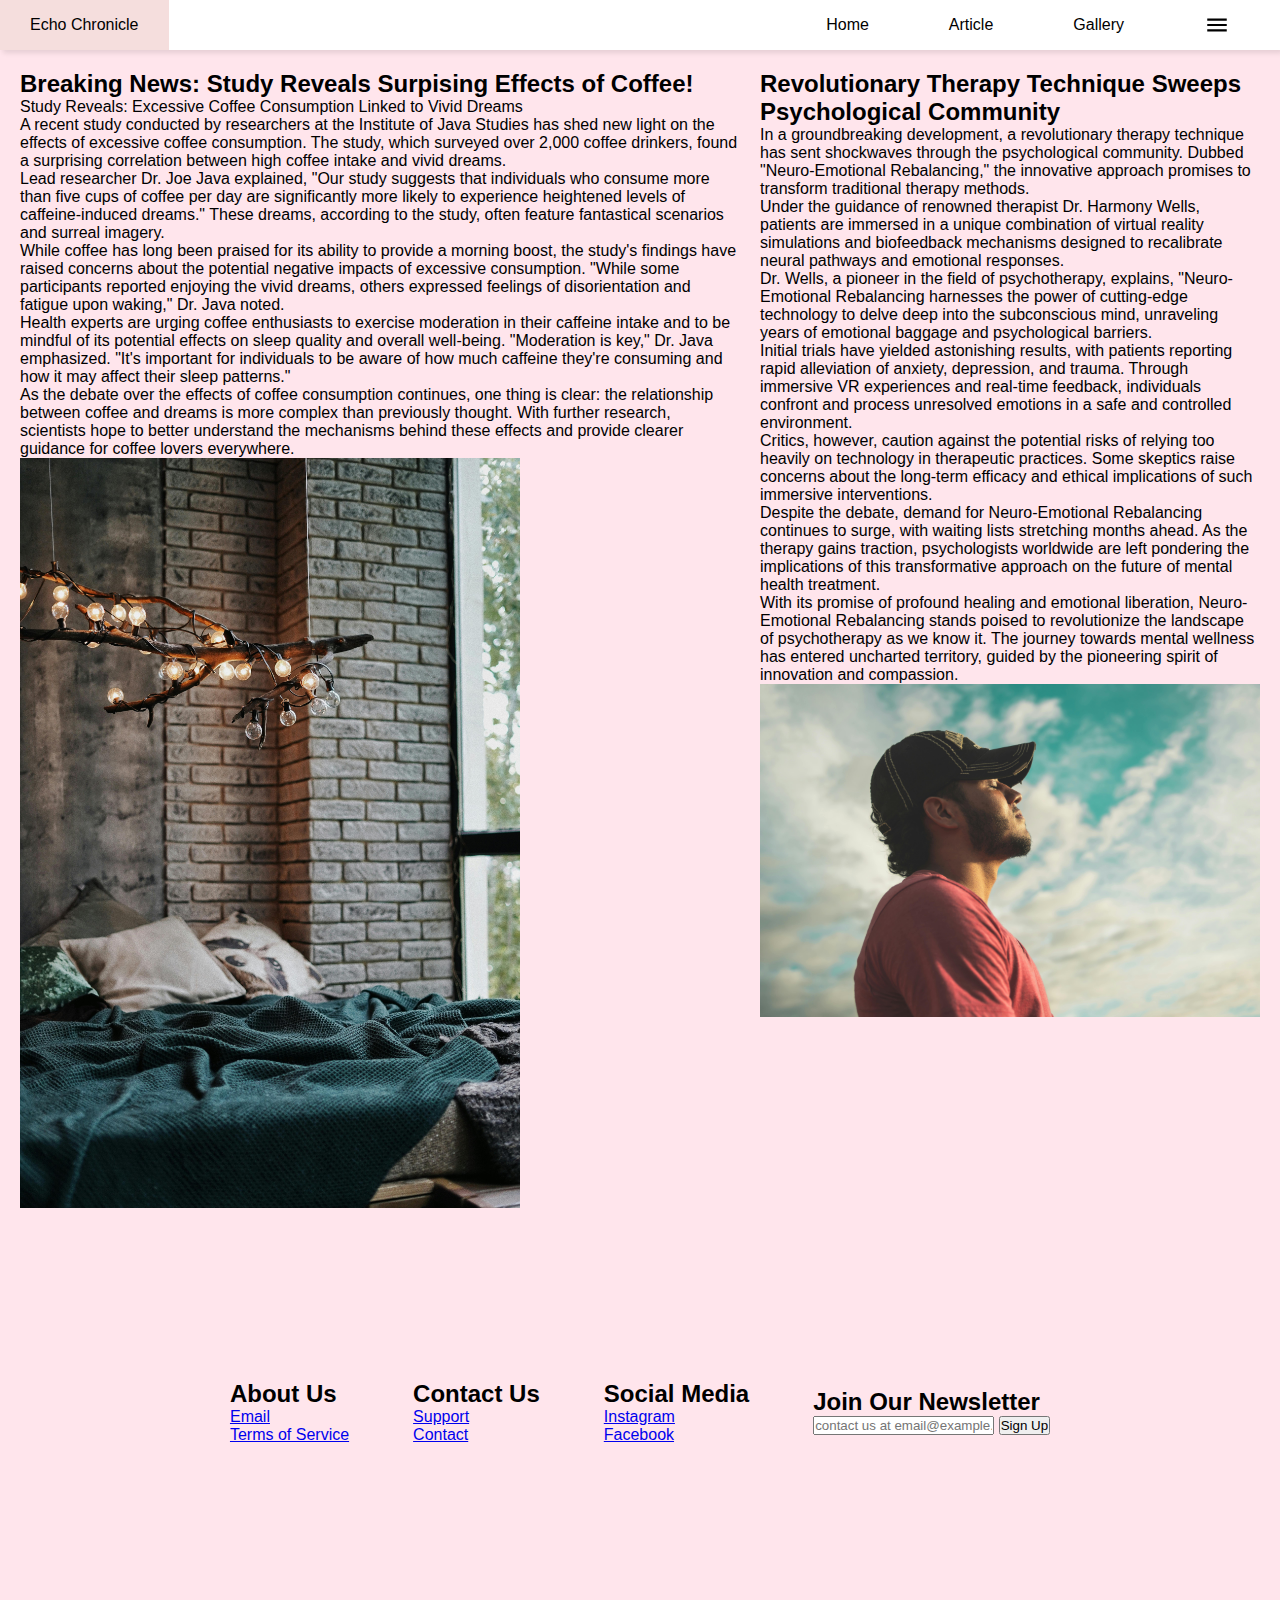
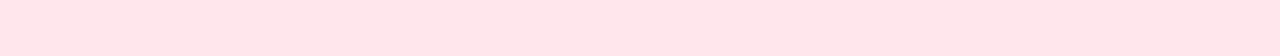
<file: index.html>
<!DOCTYPE html>
<html lang="en">
<head>
    <meta charset="UTF-8">
    <meta name="viewport" content="width=device-width, initial-scale=1.0">
    <title>Newspaper Landing Page</title>
    <link rel="stylesheet" href="css/style.css">
   
</head>
<body>
    <nav>
      <u1 class="sidebar">
        <li onclick=hideSidebar()><a href="index.html"></a><svg xmlns="http://www.w3.org/2000/svg" height="26" viewBox="0 0 24 24" width="48px" fill="#000000"><path d="M0 0h24v24H0z" fill="none"/><path d="M19 6.41L17.59 5 12 10.59 6.41 5 5 6.41 10.59 12 5 17.59 6.41 19 12 13.41 17.59 19 19 17.59 13.41 12z"/></svg></a></li>
        <li><a href="index.html">Home</a></li>
        <li><a href="article.html">Article</a></li>
        <li><a href="gallery.html">Gallery</a></li>
      </u1>  
      <u1>
        <li class="hideOnMobile"><a href="index.html">Echo Chronicle</a></li>
        <li class="hideOnMobile"><a href="index.html">Home</a></li>
        <li class="'hideOnMobile"><a href="article.html">Article</a></li>
        <li class="hideOnMobile"><a href="gallery.html">Gallery</a></li>
        <li onclick=showSidebar()><a href="#"><svg xmlns="http://www.w3.org/2000/svg" height="48px" viewBox="0 0 24 24" width="26" fill="#000000"><path d="M0 0h24v24H0z" fill="none"/><path d="M3 18h18v-2H3v2zm0-5h18v-2H3v2zm0-7v2h18V6H3z"/></svg></a><li>
      </u1>  
    </nav>
    </body>


<main>
    <section class="featured-article">
        <h2>Breaking News: Study Reveals Surpising Effects of Coffee!</h2>

    </p> Study Reveals: Excessive Coffee Consumption Linked to Vivid Dreams </p>

  </p> A recent study conducted by researchers at the Institute of Java Studies has shed new light on the effects of excessive coffee consumption. The study, which surveyed over 2,000 coffee drinkers, found a surprising correlation between high coffee intake and vivid dreams. </p>
        
</p>Lead researcher Dr. Joe Java explained, "Our study suggests that individuals who consume more than five cups of coffee per day are significantly more likely to experience heightened levels of caffeine-induced dreams." These dreams, according to the study, often feature fantastical scenarios and surreal imagery. </p>
        
</p> While coffee has long been praised for its ability to provide a morning boost, the study's findings have raised concerns about the potential negative impacts of excessive consumption. "While some participants reported enjoying the vivid dreams, others expressed feelings of disorientation and fatigue upon waking," Dr. Java noted.</p>
        
</p>Health experts are urging coffee enthusiasts to exercise moderation in their caffeine intake and to be mindful of its potential effects on sleep quality and overall well-being. "Moderation is key," Dr. Java emphasized. "It's important for individuals to be aware of how much caffeine they're consuming and how it may affect their sleep patterns."</p>
        
</p> As the debate over the effects of coffee consumption continues, one thing is clear: the relationship between coffee and dreams is more complex than previously thought. With further research, scientists hope to better understand the mechanisms behind these effects and provide clearer guidance for coffee lovers everywhere.</p>
     
<img src="images/pexels-olena-bohovyk-5686481.jpg" alt="Description of Image 1" width="500">


    </section>
<section class="latest-news">
    <h2>Revolutionary Therapy Technique Sweeps Psychological Community  </h2>

</p> In a groundbreaking development, a revolutionary therapy technique has sent shockwaves through the psychological community. Dubbed "Neuro-Emotional Rebalancing," the innovative approach promises to transform traditional therapy methods.</p>

</p> Under the guidance of renowned therapist Dr. Harmony Wells, patients are immersed in a unique combination of virtual reality simulations and biofeedback mechanisms designed to recalibrate neural pathways and emotional responses.</p>

</p> Dr. Wells, a pioneer in the field of psychotherapy, explains, "Neuro-Emotional Rebalancing harnesses the power of cutting-edge technology to delve deep into the subconscious mind, unraveling years of emotional baggage and psychological barriers.</p>

</p> Initial trials have yielded astonishing results, with patients reporting rapid alleviation of anxiety, depression, and trauma. Through immersive VR experiences and real-time feedback, individuals confront and process unresolved emotions in a safe and controlled environment. </p>

</p> Critics, however, caution against the potential risks of relying too heavily on technology in therapeutic practices. Some skeptics raise concerns about the long-term efficacy and ethical implications of such immersive interventions.</p>

</p> Despite the debate, demand for Neuro-Emotional Rebalancing continues to surge, with waiting lists stretching months ahead. As the therapy gains traction, psychologists worldwide are left pondering the implications of this transformative approach on the future of mental health treatment.</p>

</p> With its promise of profound healing and emotional liberation, Neuro-Emotional Rebalancing stands poised to revolutionize the landscape of psychotherapy as we know it. The journey towards mental wellness has entered uncharted territory, guided by the pioneering spirit of innovation and compassion.</p>

<img src="images/pexels-kelvin-valerio-810775.jpg" alt="Description of Image 1" width="500">
</section>
</main>
<div class="footer-container">
<div class="footer">
<div class="footer-heading footer-1">
<h2>About Us</h2>
<a href="#">Email</a>
<a href="#">Terms of Service</a>
</div>
<div class="footer-heading footer-2">
 <h2>Contact Us</h2>
 <a href="#">Support</a>
 <a href="#">Contact</a>
 </div>
<div class="footer-heading footer-3">
  <h2>Social Media</h2>
<a href="#">Instagram</a>
 <a href="#">Facebook</a>
</div>
<div class="footer-email-form">
<h2>Join Our Newsletter</h2>
<input type="email" placeholder="contact us at email@example.com" id="footer-email">
<input type="submit" value="Sign Up"
 id="footer-email-btn">
</div>
</div>
</div>




<script>
 function showSidebar(){
  const sidebar = document.querySelector('.sidebar');
  sidebar.style.display = 'flex';
 }
 function hideSidebar(){
  const sidebar = document.querySelector('.sidebar');
  sidebar.style.display = 'none';
 }
</script>
</body>

</html>
</file>
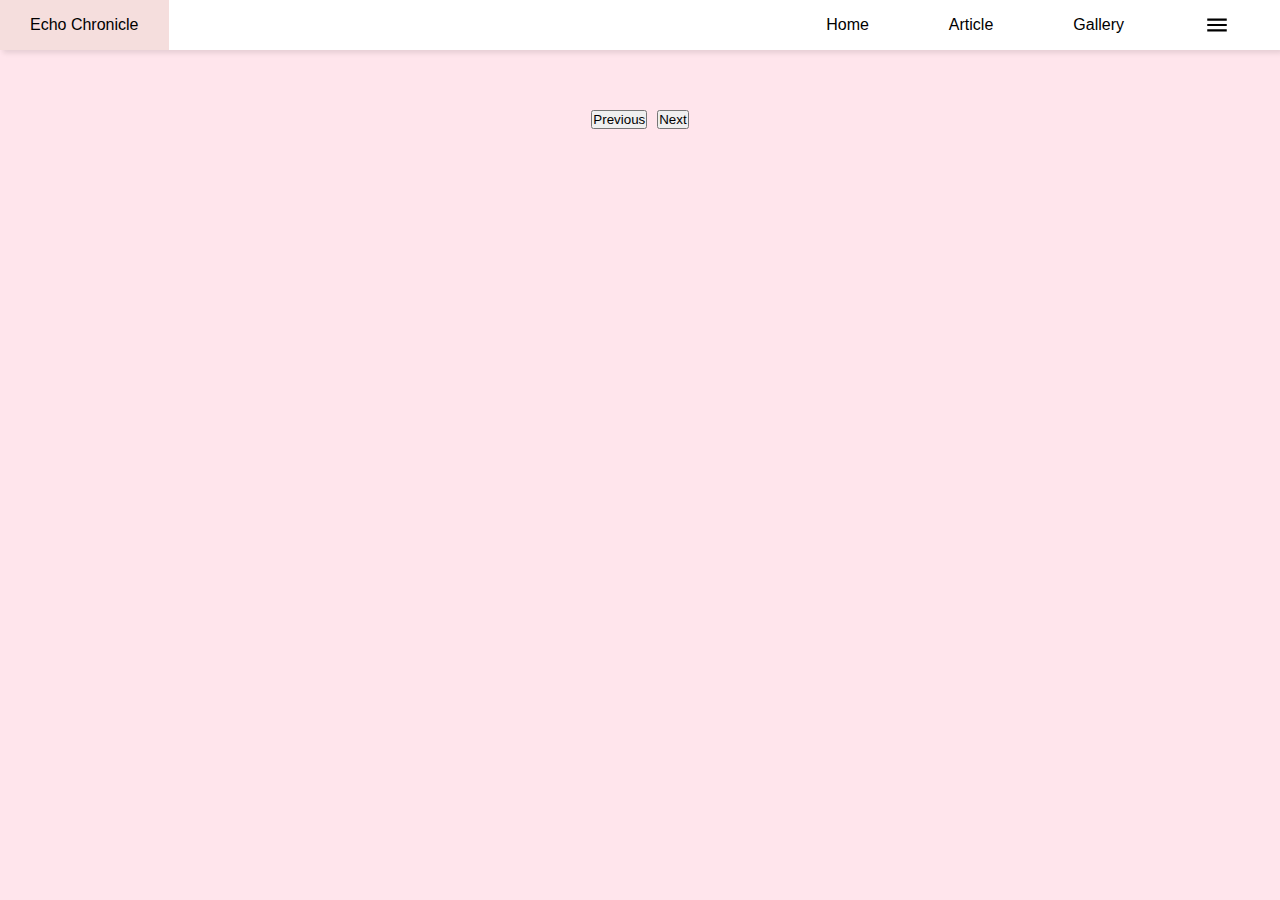
<file: gallery.html>
<!DOCTYPE html>
<html lang="en">
<head>
    <meta charset="UTF-8">
    <meta name="viewport" content="width=device-width, initial-scale=1.0">
    <title>Photo Gallery</title>
    <link rel="stylesheet" href= "css/style.css">
    <style>
      .photo {
        display: none; 
      }
      .photo.active {
        display: block;
      }
    </style>
</head>
<nav>
  <u1 class="sidebar">
    <li onclick=hideSidebar()><a href="index.html"></a><svg xmlns="http://www.w3.org/2000/svg" height="26" viewBox="0 0 24 24" width="48px" fill="#000000"><path d="M0 0h24v24H0z" fill="none"/><path d="M19 6.41L17.59 5 12 10.59 6.41 5 5 6.41 10.59 12 5 17.59 6.41 19 12 13.41 17.59 19 19 17.59 13.41 12z"/></svg></a></li>
    <li><a href="index.html">Home</a></li>
    <li><a href="article.html">Article</a></li>
    <li><a href="gallery.html">Gallery</a></li>
  </u1>  
  <u1>
    <li class="hideOnMobile"><a href="index.html">Echo Chronicle</a></li>
    <li class="hideOnMobile"><a href="index.html">Home</a></li>
    <li class="'hideOnMobile"><a href="article.html">Article</a></li>
    <li class="hideOnMobile"><a href="gallery.html">Gallery</a></li>
    <li onclick=showSidebar()><a href="#"><svg xmlns="http://www.w3.org/2000/svg" height="48px" viewBox="0 0 24 24" width="26" fill="#000000"><path d="M0 0h24v24H0z" fill="none"/><path d="M3 18h18v-2H3v2zm0-5h18v-2H3v2zm0-7v2h18V6H3z"/></svg></a><li>
  </u1>  
</nav>

<body>
  <main class = "photo-gallery">
    <div class="photo"><img src= "images/pg1.jpg" alt="Photo descripton" width="500"></div>
    <div class="photo"><img src= "images/pg2.jpg" alt="Photo descripton" width="500"></div>
    <div class="photo"><img src= "images/pg3.jpg" alt="Photo descripton" width="500"></div>
    <div class="photo"><img src= "images/pg4.jpg" alt="Photo descripton" width="500" ></div>
  </main>  
  <div class="gallery-controls">
    <button id="prev">Previous</button>
    <button id="next">Next</button>
  </div>
  
  

  <script>
    const prevButton=document.getElementById('prev');
    const nextButton=document.getElementById('next');
    const photos = document.querySelectorAll('.photo');

    let currentIndex = 0;

    prevButton.addEventListener('click',showPreviousImage);
    nextButton.addEventListener('click',showNextImage);

    function showPreviousImage() {
      photos[currentIndex].classList.remove('active');
      currentIndex = (currentIndex - 1 + photos.length) % photos.length;
      photos[currentIndex].classList.add('active');
      console.log('showing previous image');
    }



  function showNextImage(){
    photos[currentIndex].classList.remove('active');
      currentIndex = (currentIndex + 1) % photos.length;
      photos[currentIndex].classList.add('active');
      console.log('showing next image');
  }
  
   

  </script>
  
</body>

<script>
  function showSidebar(){
   const sidebar = document.querySelector('.sidebar');
   sidebar.style.display = 'flex';
  }
  function hideSidebar(){
   const sidebar = document.querySelector('.sidebar');
   sidebar.style.display = 'none';
  }
 </script>

</html>
</file>
<file: css/style.css>
*{
 margin:  0;
 padding: 0;
}
body{
    min-height: 100vh;
    background-color:#ffe5ec;
    background-size: cover;
    background-repeat: no-repeat;
    background-position:center; 
    font-family: 'Segoe UI', Tahoma, Geneva, Verdana, sans-serif 
}
header {
    display: flex;
    justify-content: space-between;
    align-items: center;
    padding: 20px; 
}
nav {
    background-color: white;
    box-shadow: 3px 3px 5px rgba(0, 0, 0, 0.1);  
}
nav u1 {
    width: 100%;
    list-style-type: none;
    display: flex;
    justify-content:flex-end;
    align-items: center;
    gap: 20px
}
nav li{
    height: 50px;

}
nav a {
    height: 100%;
    padding: 0 30px;
    text-decoration: none;
    display: flex; 
    align-items: center;
    color: #000;
}
nav a:hover{
    background-color: #f5dedd;
}
nav li:first-child{
    margin-right: auto;
}
.sidebar{
    position: fixed;
    top: 0;
    right: 0;
    height: 100vh;
    width: 250px;
    z-index: 999;
    background-color: #cd9e92;
    backdrop-filter:blur(10px);
    box-shadow: -10px 0 10px rgba(0, 0, 0, 0.1);
    display: none;
    flex-direction:column;
    align-items:flex-start;
    justify-content: flex-start;
    padding-top: 40px;
}
.sidebar li{
    width: 100%; 
}
.sidebar a{
    width: 100%
}

main {
    display: grid;
    grid-template-columns: repeat(auto-fit,minman(250px,1fr));
    gap: 20px;
    padding: 20px;
}
*{
    padding:0;
    margin:0;
    box-sizing: border-box;
}

.footer-container {
    background-color:#ffe5ec;
    padding-bottom: 4rem
}

.footer{
    width: 80%;
    height: 40vh;
    background-color:#ffe5ec;
    display:flex;
    justify-content:center;
    align-items: center;
    padding: 20px;
    background-color: #ffe5ec;
    flex-wrap: wrap;
    margin: 0 auto;
}
.footer-heading {
    display: flex;
    flex-direction: column;
    margin-right:4rem;


}
.foot-heading h2 {
    margin-bottom: 2rem;
}
.foot-heading a {
    color: #3f261d;
    text-decoration: none;
    margin-bottom: 0.5rem;
}
.article-header {
    display: flex;
    flex-direction: column;
    align-items: center;
    gap: 10px;
    padding: 20px;
}
body {
    min-height: 100vh;
    font-family: 'Segoe UI', Tahoma, Geneva, Verdana, sans-serif 
}
main {
    display: grid;
    grid-template-columns: repeat(auto-fit,minman(250px,1fr));
    gap: 20px;
    padding: 20px;
}
.article-content {
    display: grid;
    grid-template-columns: 1fr;
    gap: 20px;
    padding: 20px; 
}

main {
    display: grid;
    grid-template-columns: 3fr 1fr;
    gap: 20px;
    padding: 20px;
}
.advertisement {
    padding: 10px;
    border: 1px solid #ccc;
    text-align: center; 
} 
.sidebar{
    display: none;
    flex-direction:center;
    gap: 10px;
}
@media(max-widt:800px){
    .hideOnMobile{
        display: none;
    }

}
.photo-gallery{
    display: grid;
    grid-template-columns: repeat(auto-fit,mimax(200px,1fr));
    gap:20px;
    padding:20px;

}
.photo img {
    width: 100%;
    height: auto;
}
.gallery-controls {
    display: flex;
    justify-content: center;
    gap: 10px;
    padding: 20px;
    
}
</file>
